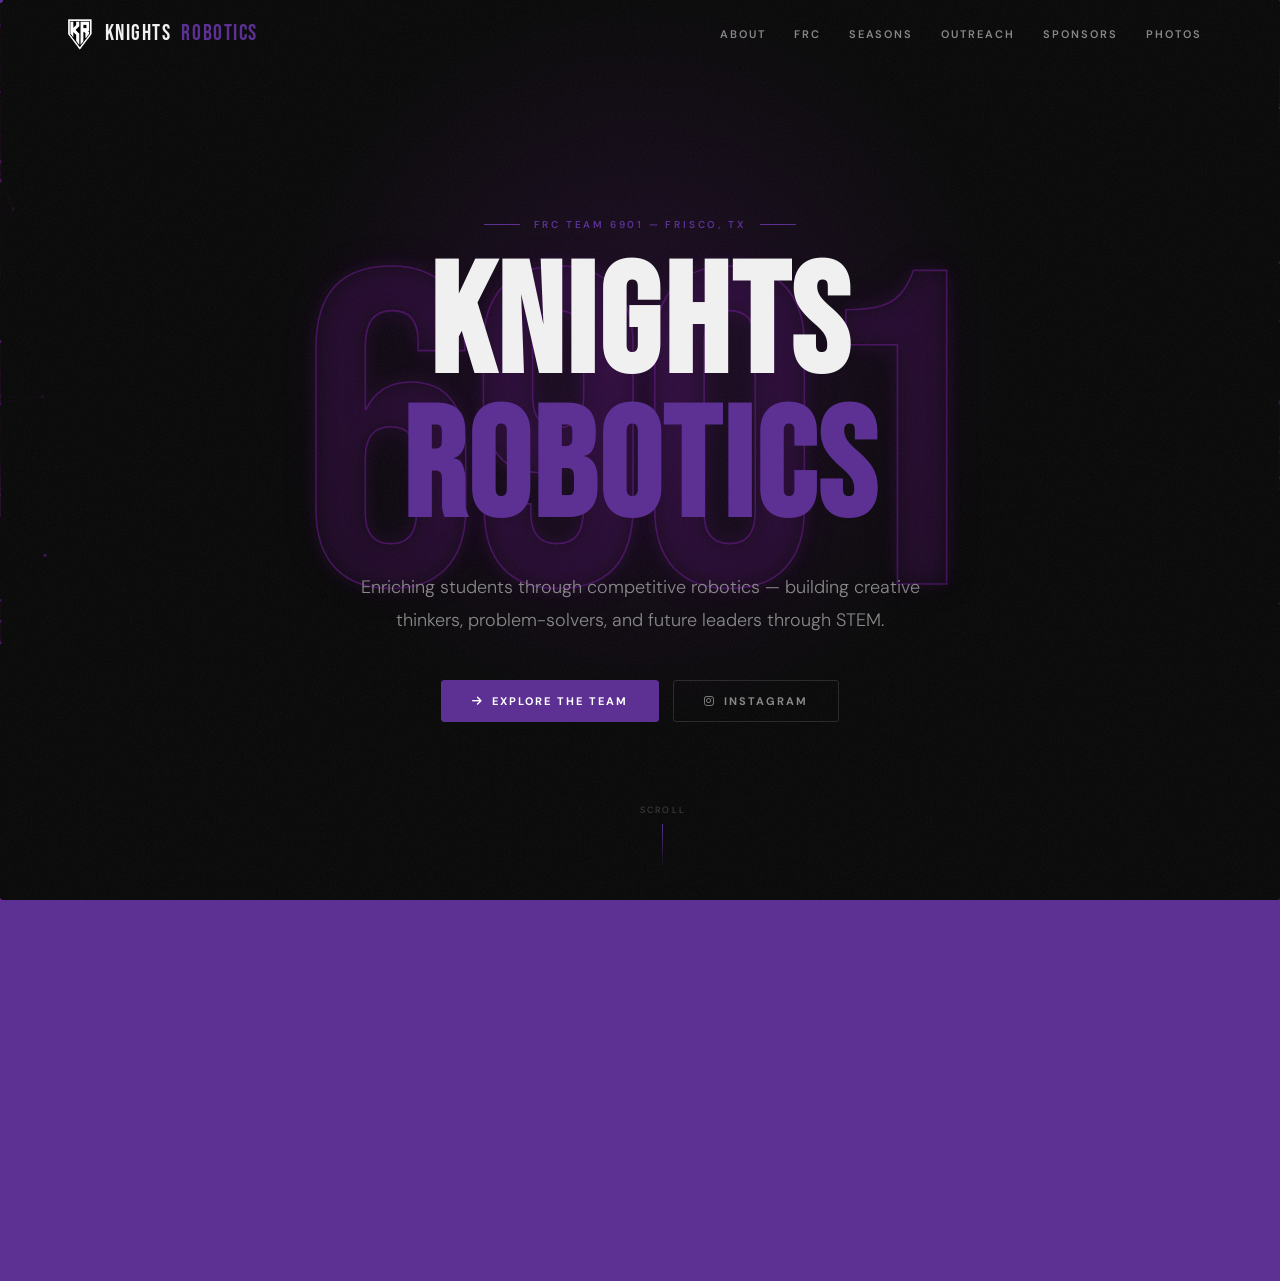
<file: index.html>
<!DOCTYPE html>
<html lang="en">
<head>
  <meta name="viewport" content="width=device-width, initial-scale=1.0">
  <meta charset="UTF-8">
  <title>FRC 6901 — Knights Robotics</title>
  <meta name="description" content="Team 6901 strives to enrich students and nurture their creative thinking, problem-solving, and leadership skills while allowing for a STEM-based competitive robotics opportunity.">
  <meta name="keywords" content="FRC, 6901 Knights, Robots, Robotics, STEM">
  <link rel="icon" type="image/png" sizes="32x32" href="images/favicon-32x32.png">
  <link rel="apple-touch-icon" href="images/apple-touch-icon.png">
  <link rel="stylesheet" href="css/main.css">
  <link rel="stylesheet" href="css/index.css">
  <link rel="stylesheet" href="https://cdnjs.cloudflare.com/ajax/libs/font-awesome/6.4.0/css/all.min.css">
</head>
<body>

  <!-- HEADER -->
  <header class="site-header" id="hdr">
    <a href="index.html" class="header-logo">
      <img src="images/Robotics Logo.png" alt="Knights Robotics Logo">
      Knights <span>Robotics</span>
    </a>
    <nav class="header-nav">
      <a href="6901.html#about">About</a>
      <a href="6901.html#frc">FRC</a>
      <a href="6901.html#seasons">Seasons</a>
      <a href="6901.html#outreach">Outreach</a>
      <a href="6901.html#sponsors">Sponsors</a>
      <a href="pictures.html">Photos</a>
    </nav>
    <button class="hamburger" id="hamburger" aria-label="Menu">
      <span></span><span></span><span></span>
    </button>
  </header>

  <!-- MOBILE MENU -->
  <nav class="mobile-menu" id="mobile-menu">
    <a href="6901.html#about">About</a>
    <a href="6901.html#frc">FRC</a>
    <a href="6901.html#seasons">Seasons</a>
    <a href="6901.html#outreach">Outreach</a>
    <a href="6901.html#sponsors">Sponsors</a>
    <a href="pictures.html">Photos</a>
  </nav>

  <!-- HERO -->
  <section class="hero">
    <div class="hero-noise"></div>
    <div class="hero-glow"></div>
    <canvas id="hero-canvas"></canvas>
    <div class="hero-number" aria-hidden="true">6901</div>

    <div class="hero-inner">
      <div class="hero-eyebrow">FRC Team 6901 &mdash; Frisco, TX</div>
      <h1 class="hero-title">Knights<br><em>Robotics</em></h1>
      <p class="hero-sub">
        Enriching students through competitive robotics — building creative thinkers,
        problem-solvers, and future leaders through STEM.
      </p>
      <div class="hero-cta">
        <a href="6901.html" class="btn btn-primary">
          <i class="fa-solid fa-arrow-right"></i> Explore the Team
        </a>
        <a href="https://www.instagram.com/frc6901/" target="_blank" rel="noopener" class="btn btn-ghost">
          <i class="fab fa-instagram"></i> Instagram
        </a>
      </div>
    </div>

    <div class="scroll-hint" aria-hidden="true">
      Scroll
      <div class="scroll-hint-line"></div>
    </div>
  </section>

  <!-- STATS BAR -->
  <div class="stats-bar">
    <div class="stat reveal">
      <div class="stat-number">69<span class="accent">01</span></div>
      <div class="stat-label">Team Number</div>
    </div>
    <div class="stat reveal delay-1">
      <div class="stat-number"><span class="accent">FRC</span></div>
      <div class="stat-label">FIRST Robotics Competition</div>
    </div>
    <div class="stat reveal delay-2">
      <div class="stat-number">20<span class="accent">18</span></div>
      <div class="stat-label">Founded</div>
    </div>
    <div class="stat reveal delay-3">
      <div class="stat-number" style="font-size:26px; padding-top:7px;">Frisco<span class="accent">, TX</span></div>
      <div class="stat-label">Location</div>
    </div>
  </div>

  <!-- FOOTER -->
  <footer class="site-footer">
    <div class="footer-brand">Knights <span>Robotics</span> &middot; FRC 6901</div>
    <nav class="footer-nav">
      <a href="6901.html">Team Info</a>
      <a href="pictures.html">Photos</a>
      <a href="6901.html#sponsors">Sponsors</a>
      <a href="6901.html#packages">Partner With Us</a>
      <a href="6901.html#contact">Contact Us</a>
    </nav>
    <div class="footer-social">
      <a href="https://www.instagram.com/frc6901/" target="_blank" rel="noopener" aria-label="Instagram">
        <i class="fab fa-instagram"></i>
      </a>
    </div>
    <div class="footer-copy">
      &copy; Knights Robotics FRC 6901 &mdash; Frisco, TX
    </div>
  </footer>

  <script src="js/main.js"></script>
  <script src="js/index.js"></script>
</body>
</html>
</file>
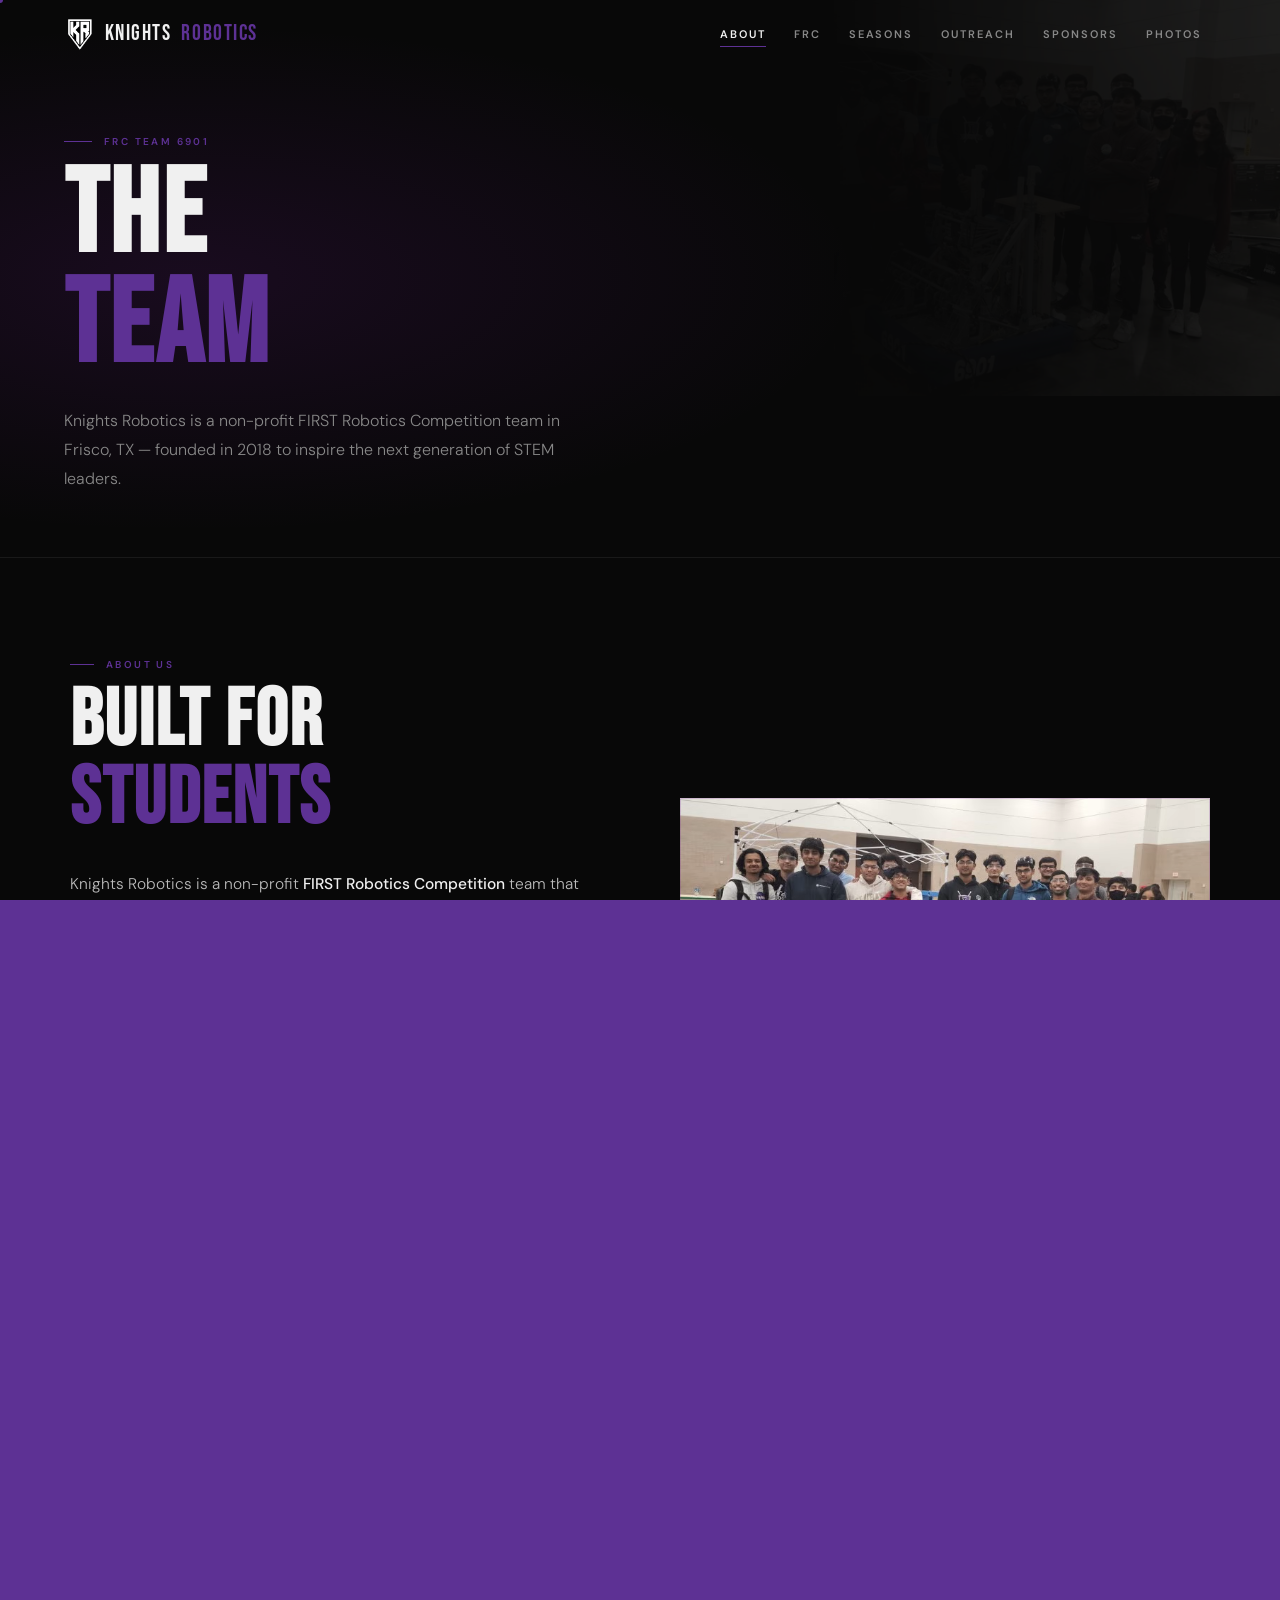
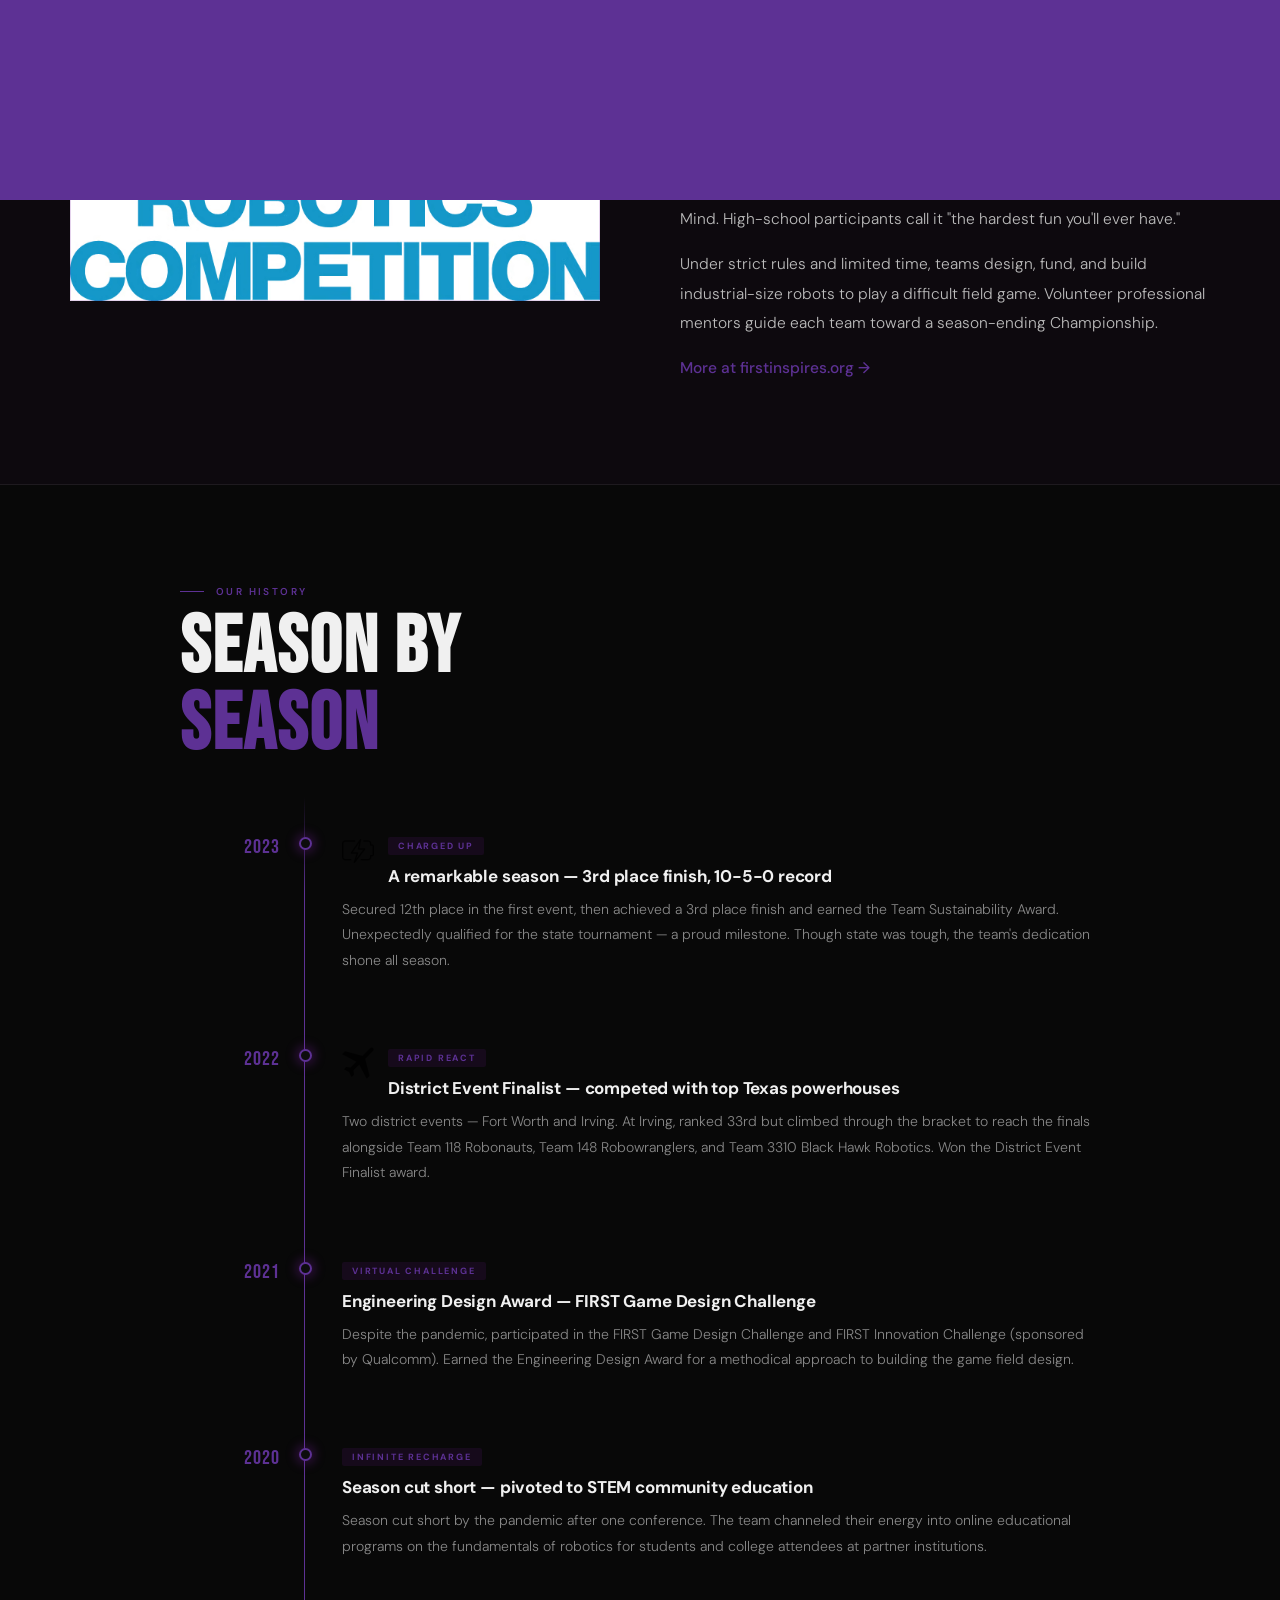
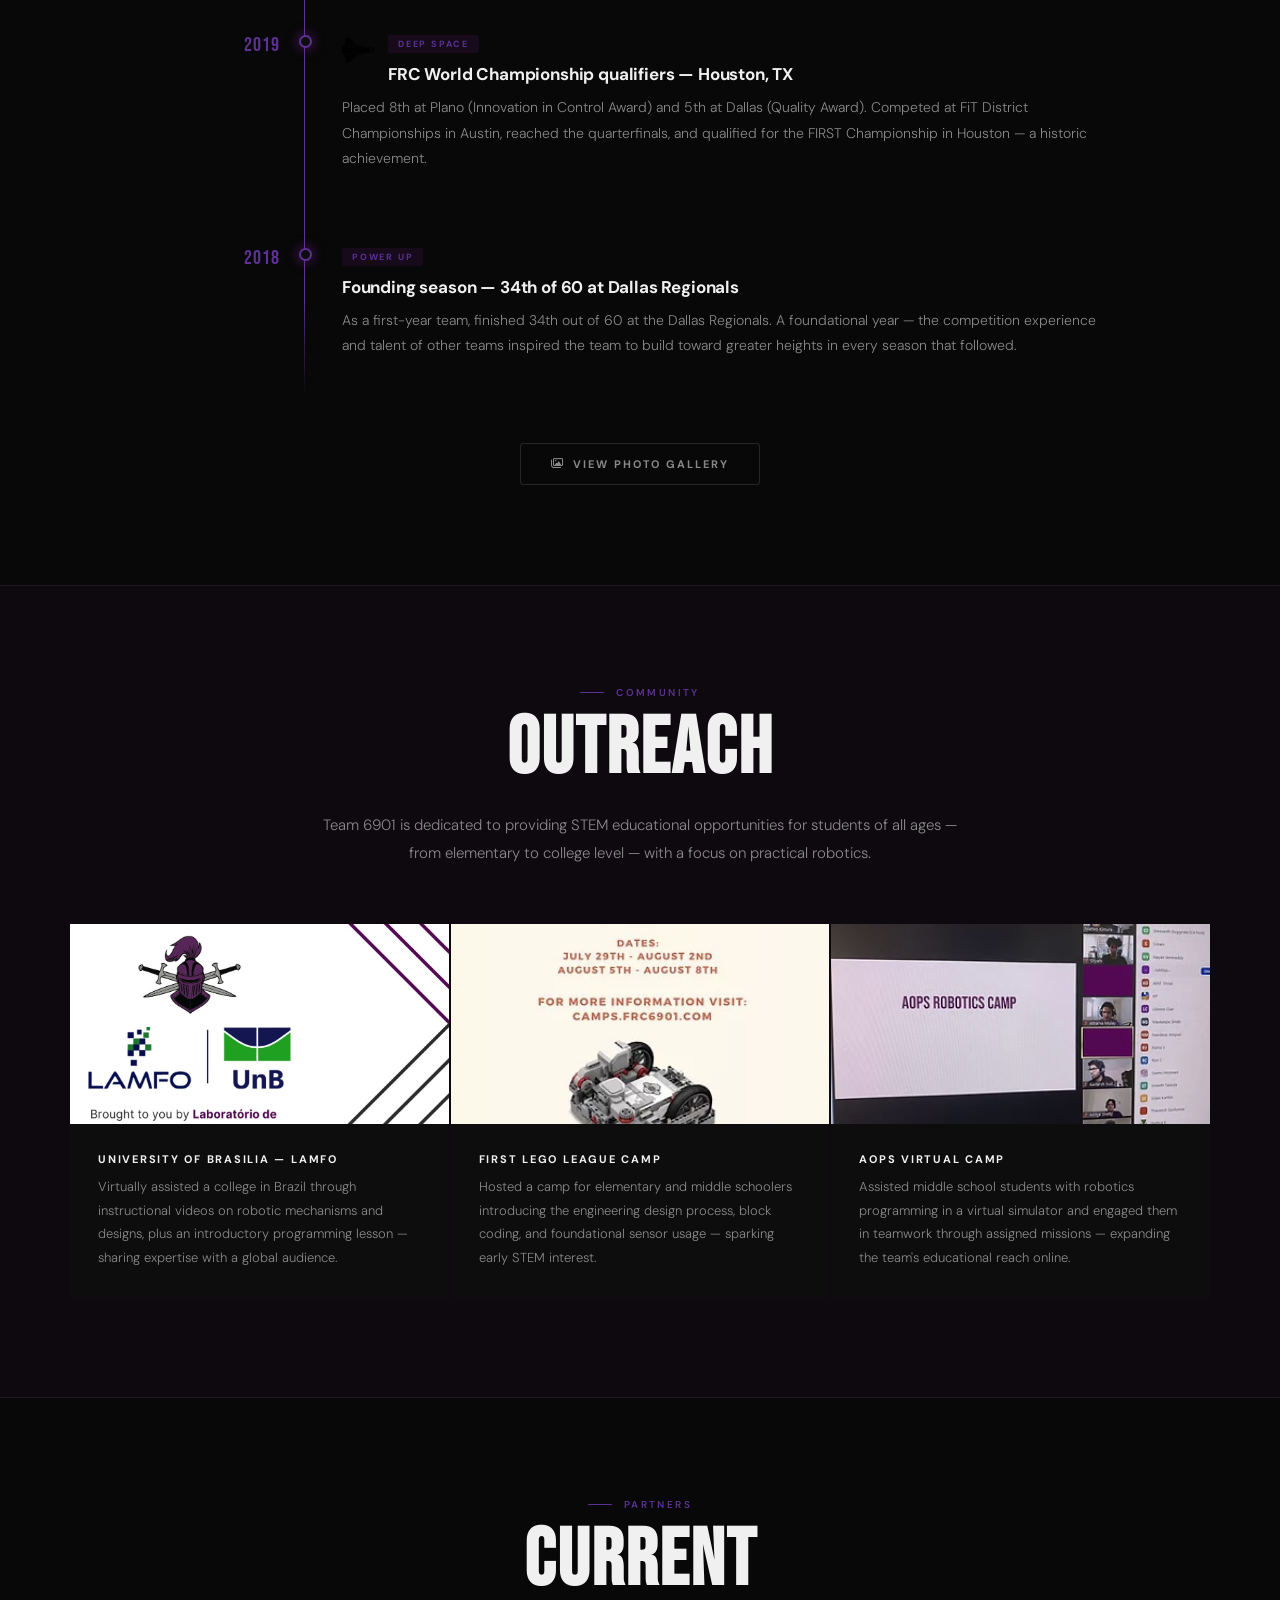
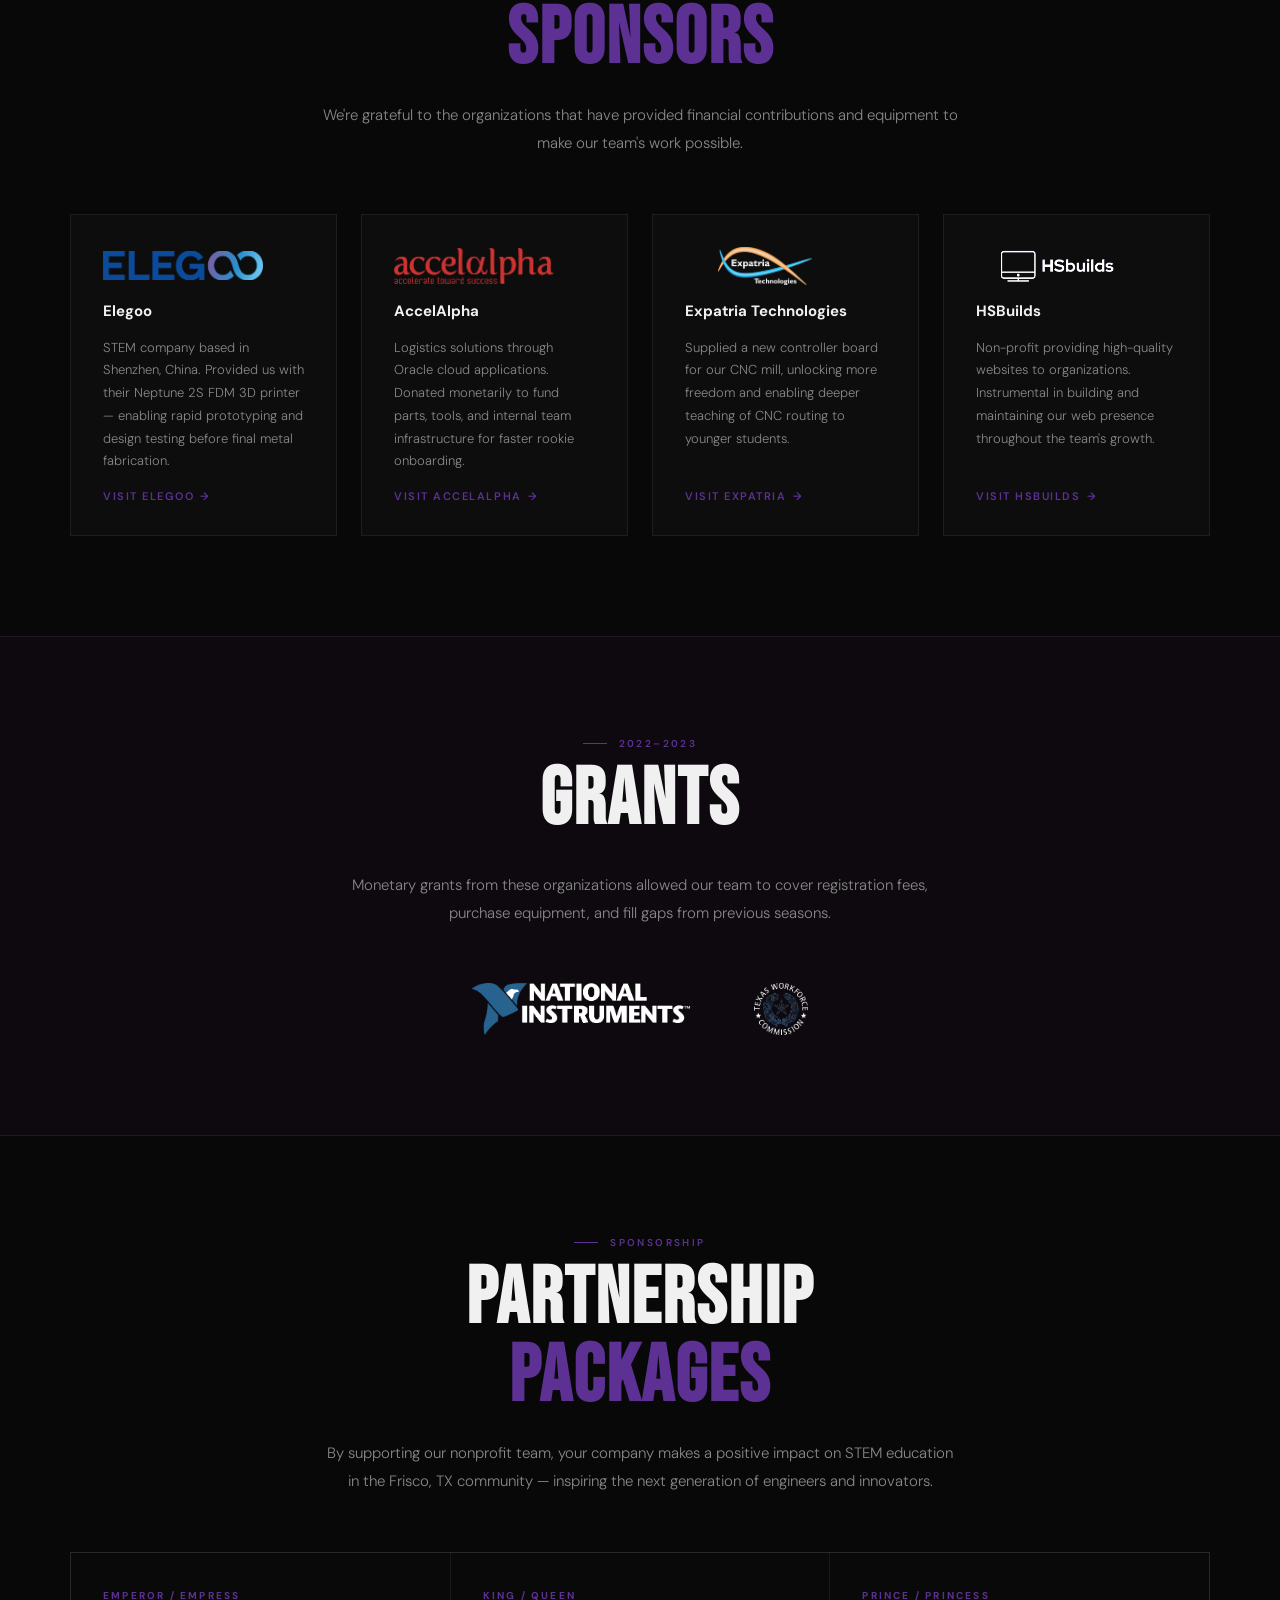
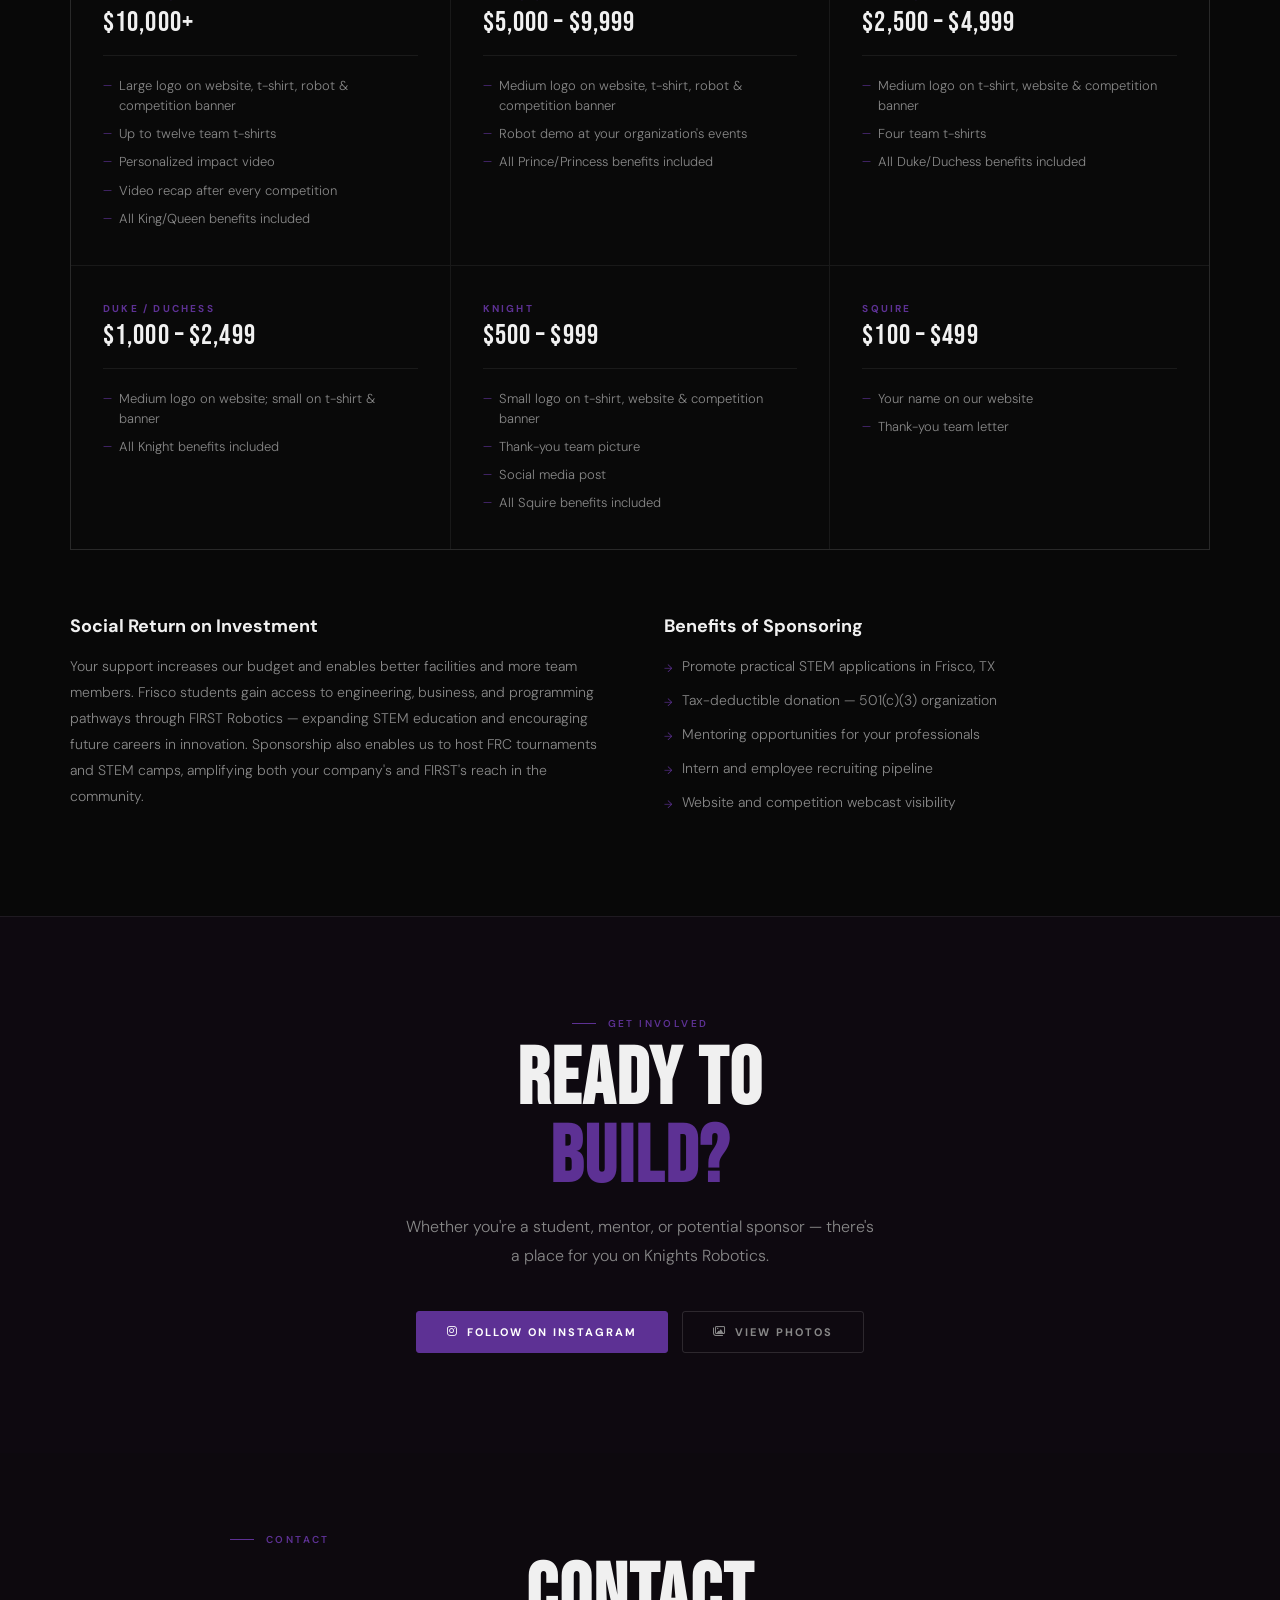
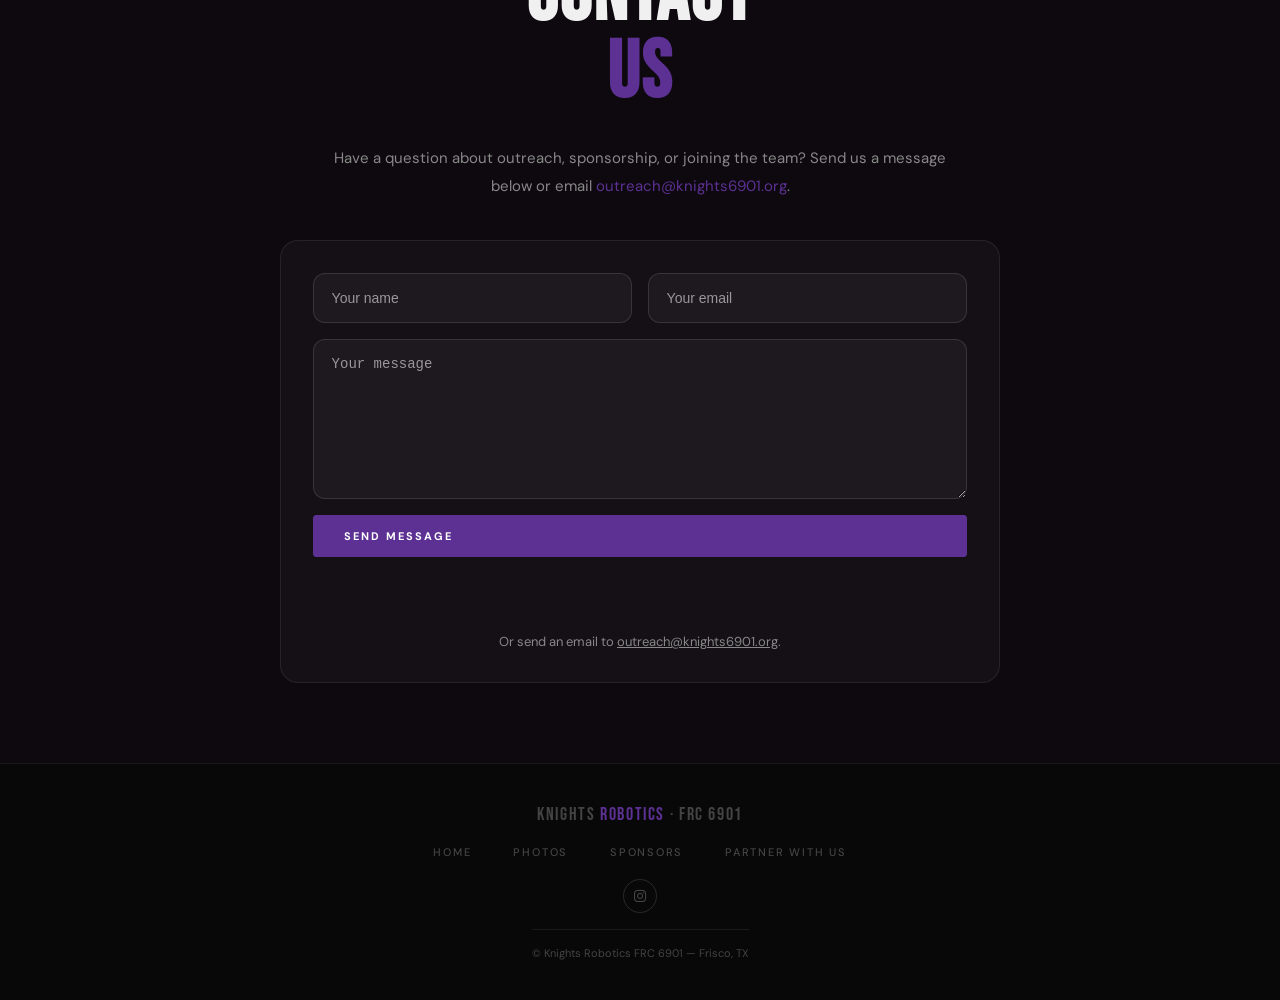
<file: 6901.html>
<!DOCTYPE html>
<html lang="en">
<head>
  <meta name="viewport" content="width=device-width, initial-scale=1.0">
  <meta charset="UTF-8">
  <title>Team Info — FRC 6901 Knights Robotics</title>
  <meta name="description" content="Learn about FRC 6901 Knights Robotics — our history, seasons, outreach, and sponsorship opportunities.">
  <meta name="keywords" content="FRC, 6901 Knights, Robots, Robotics, STEM, Frisco TX">
  <link rel="icon" type="image/png" sizes="32x32" href="images/favicon-32x32.png">
  <link rel="apple-touch-icon" href="images/apple-touch-icon.png">
  <link rel="stylesheet" href="css/main.css">
  <link rel="stylesheet" href="css/team.css">
  <link rel="stylesheet" href="https://cdnjs.cloudflare.com/ajax/libs/font-awesome/6.4.0/css/all.min.css">
</head>
<body>

  <!-- HEADER -->
  <header class="site-header" id="hdr">
    <a href="index.html" class="header-logo">
      <img src="images/Robotics Logo.png" alt="Knights Robotics Logo">
      Knights <span>Robotics</span>
    </a>
    <nav class="header-nav">
      <a href="#about">About</a>
      <a href="#frc">FRC</a>
      <a href="#seasons">Seasons</a>
      <a href="#outreach">Outreach</a>
      <a href="#sponsors">Sponsors</a>
      <a href="pictures.html">Photos</a>
    </nav>
    <button class="hamburger" id="hamburger" aria-label="Menu">
      <span></span><span></span><span></span>
    </button>
  </header>

  <!-- MOBILE MENU -->
  <nav class="mobile-menu" id="mobile-menu">
    <a href="#about">About</a>
    <a href="#frc">FRC</a>
    <a href="#seasons">Seasons</a>
    <a href="#outreach">Outreach</a>
    <a href="#sponsors">Sponsors</a>
    <a href="pictures.html">Photos</a>
  </nav>

  <!-- PAGE HERO -->
  <div class="page-hero" id="home">
    <div class="page-hero-bg"></div>
    <img class="page-hero-photo" src="images/teampic.avif" alt="">
    <div class="page-hero-inner">
      <div class="page-eyebrow">FRC Team 6901</div>
      <h1 class="page-title">The<br><em>Team</em></h1>
      <p class="page-desc">Knights Robotics is a non-profit FIRST Robotics Competition team in Frisco, TX — founded in 2018 to inspire the next generation of STEM leaders.</p>
    </div>
  </div>

  <!-- ── ABOUT ── -->
  <section id="about">
    <div class="two-col">
      <div>
        <div class="section-label reveal">About Us</div>
        <h2 class="section-heading reveal delay-1">Built for<br><em>Students</em></h2>
        <p class="body-text reveal delay-2">
          Knights Robotics is a non-profit <strong>FIRST Robotics Competition</strong> team that nurtures high school talent through STEM-based learning. We encourage the practical application of STEM in our community through robotics.
          <span class="spacer"></span>
          Students develop technical skills including <strong>CAD, programming, and machining</strong>, alongside teamwork, problem-solving, and leadership through subteams and community events.
          <span class="spacer"></span>
          Founded in 2018, we have competed across Texas and qualified for the <strong>FRC World Championship</strong> during the Deep Space season.
        </p>
        <blockquote class="pull-quote reveal delay-3">
          "More than robots — we build engineers, communicators, and collaborators."
        </blockquote>
      </div>
      <div class="photo-frame reveal-right">
        <img src="images/teampic.avif" alt="Knights Robotics Team 2023">
      </div>
    </div>
  </section>

  <!-- ── ABOUT FRC ── -->
  <section id="frc" class="alt">
    <div class="two-col">
      <div class="photo-frame reveal-left">
        <img src="images/frcimage.avif" alt="FRC Competition">
      </div>
      <div>
        <div class="section-label reveal">About FRC</div>
        <h2 class="section-heading reveal delay-1">The<br><em>Competition</em></h2>
        <p class="body-text reveal delay-2" style="font-size:18px; font-weight:400; color:#bbb; font-style:italic; margin-bottom:1.5rem; line-height:1.55;">
          "The World's Leading Youth-Serving Nonprofit Advancing STEM Education"
        </p>
        <p class="body-text reveal delay-2">
          Combining the excitement of sport with the rigors of science and technology, FIRST Robotics Competition is the ultimate Sport for the Mind. High-school participants call it "the hardest fun you'll ever have."
          <span class="spacer"></span>
          Under strict rules and limited time, teams design, fund, and build industrial-size robots to play a difficult field game. Volunteer professional mentors guide each team toward a season-ending Championship.
          <span class="spacer"></span>
          <strong><a href="https://www.firstinspires.org/" target="_blank" rel="noopener">More at firstinspires.org &rarr;</a></strong>
        </p>
      </div>
    </div>
  </section>

  <!-- ── SEASONS ── -->
  <section id="seasons">
    <div class="timeline-wrap">
      <div class="section-label reveal">Our History</div>
      <h2 class="section-heading reveal delay-1">Season by<br><em>Season</em></h2>

      <div class="timeline">

        <div class="t-item">
          <div class="t-dot"></div>
          <div class="t-year">2023</div>
          <div class="t-body">
            <div class="t-season">Charged Up</div>
            <img class="t-icon" src="images/chargedup.png" alt="Charged Up icon">
            <div class="t-name">A remarkable season — 3rd place finish, 10-5-0 record</div>
            <p class="t-desc">Secured 12th place in the first event, then achieved a 3rd place finish and earned the Team Sustainability Award. Unexpectedly qualified for the state tournament — a proud milestone. Though state was tough, the team's dedication shone all season.</p>
          </div>
        </div>

        <div class="t-item">
          <div class="t-dot"></div>
          <div class="t-year">2022</div>
          <div class="t-body">
            <div class="t-season">Rapid React</div>
            <img class="t-icon" src="images/rapidicon.png" alt="Rapid React icon">
            <div class="t-name">District Event Finalist — competed with top Texas powerhouses</div>
            <p class="t-desc">Two district events — Fort Worth and Irving. At Irving, ranked 33rd but climbed through the bracket to reach the finals alongside Team 118 Robonauts, Team 148 Robowranglers, and Team 3310 Black Hawk Robotics. Won the District Event Finalist award.</p>
          </div>
        </div>

        <div class="t-item">
          <div class="t-dot"></div>
          <div class="t-year">2021</div>
          <div class="t-body">
            <div class="t-season">Virtual Challenge</div>
            <div class="t-name">Engineering Design Award — FIRST Game Design Challenge</div>
            <p class="t-desc">Despite the pandemic, participated in the FIRST Game Design Challenge and FIRST Innovation Challenge (sponsored by Qualcomm). Earned the Engineering Design Award for a methodical approach to building the game field design.</p>
          </div>
        </div>

        <div class="t-item">
          <div class="t-dot"></div>
          <div class="t-year">2020</div>
          <div class="t-body">
            <div class="t-season">Infinite Recharge</div>
            <div class="t-name">Season cut short — pivoted to STEM community education</div>
            <p class="t-desc">Season cut short by the pandemic after one conference. The team channeled their energy into online educational programs on the fundamentals of robotics for students and college attendees at partner institutions.</p>
          </div>
        </div>

        <div class="t-item">
          <div class="t-dot"></div>
          <div class="t-year">2019</div>
          <div class="t-body">
            <div class="t-season">Deep Space</div>
            <img class="t-icon" src="images/deepspaceicon.png" alt="Deep Space icon">
            <div class="t-name">FRC World Championship qualifiers — Houston, TX</div>
            <p class="t-desc">Placed 8th at Plano (Innovation in Control Award) and 5th at Dallas (Quality Award). Competed at FiT District Championships in Austin, reached the quarterfinals, and qualified for the FIRST Championship in Houston — a historic achievement.</p>
          </div>
        </div>

        <div class="t-item">
          <div class="t-dot"></div>
          <div class="t-year">2018</div>
          <div class="t-body">
            <div class="t-season">Power Up</div>
            <div class="t-name">Founding season — 34th of 60 at Dallas Regionals</div>
            <p class="t-desc">As a first-year team, finished 34th out of 60 at the Dallas Regionals. A foundational year — the competition experience and talent of other teams inspired the team to build toward greater heights in every season that followed.</p>
          </div>
        </div>

      </div>

      <div style="text-align:center; margin-top:3rem;" class="reveal">
        <a href="pictures.html" class="btn btn-ghost">
          <i class="fa-regular fa-images"></i> View Photo Gallery
        </a>
      </div>
    </div>
  </section>

  <!-- ── OUTREACH ── -->
  <section id="outreach" class="alt">
    <div class="section-label reveal" style="justify-content:center;">Community</div>
    <h2 class="section-heading reveal delay-1" style="text-align:center; max-width:600px; margin:0 auto 1.5rem;">Outreach</h2>
    <p class="outreach-intro reveal delay-2">
      Team 6901 is dedicated to providing STEM educational opportunities for students of all ages — from elementary to college level — with a focus on practical robotics.
    </p>
    <div class="outreach-grid">
      <div class="o-card reveal">
        <div class="o-card-bar"></div>
        <div style="overflow:hidden;">
          <img class="o-card-img" src="images/LAMFO AND UNIVERSITY OF BRASILLA'S SEMANA.avif" alt="University of Brasilia Collaboration">
        </div>
        <div class="o-card-body">
          <div class="o-card-title">University of Brasilia — LAMFO</div>
          <p class="o-card-desc">Virtually assisted a college in Brazil through instructional videos on robotic mechanisms and designs, plus an introductory programming lesson — sharing expertise with a global audience.</p>
        </div>
      </div>
      <div class="o-card reveal delay-1">
        <div class="o-card-bar"></div>
        <div style="overflow:hidden;">
          <img class="o-card-img" src="images/FIRST LEGO LEAGUE CAMP.webp" alt="FIRST LEGO League Camp">
        </div>
        <div class="o-card-body">
          <div class="o-card-title">FIRST Lego League Camp</div>
          <p class="o-card-desc">Hosted a camp for elementary and middle schoolers introducing the engineering design process, block coding, and foundational sensor usage — sparking early STEM interest.</p>
        </div>
      </div>
      <div class="o-card reveal delay-2">
        <div class="o-card-bar"></div>
        <div style="overflow:hidden;">
          <img class="o-card-img" src="images/AOPS VIRTUAL CAMP.avif" alt="AOPS Virtual Camp">
        </div>
        <div class="o-card-body">
          <div class="o-card-title">AOPS Virtual Camp</div>
          <p class="o-card-desc">Assisted middle school students with robotics programming in a virtual simulator and engaged them in teamwork through assigned missions — expanding the team's educational reach online.</p>
        </div>
      </div>
    </div>
  </section>

  <!-- ── CURRENT SPONSORS ── -->
  <section id="sponsors">
    <div class="section-label reveal" style="justify-content:center;">Partners</div>
    <h2 class="section-heading reveal delay-1" style="text-align:center; max-width:600px; margin:0 auto 1.5rem;">Current<br><em>Sponsors</em></h2>
    <p class="section-intro reveal delay-2" style="text-align:center;">
      We're grateful to the organizations that have provided financial contributions and equipment to make our team's work possible.
    </p>
    <div class="sponsors-grid">
      <div class="sp-card reveal">
        <img src="images/elegoo.png" alt="Elegoo">
        <div class="sp-card-name">Elegoo</div>
        <p class="sp-card-desc">STEM company based in Shenzhen, China. Provided us with their Neptune 2S FDM 3D printer — enabling rapid prototyping and design testing before final metal fabrication.</p>
        <a href="https://www.elegoo.com" target="_blank" rel="noopener" class="sp-card-link">Visit Elegoo</a>
      </div>
      <div class="sp-card reveal delay-1">
        <img src="images/accelalpha.png" alt="AccelAlpha">
        <div class="sp-card-name">AccelAlpha</div>
        <p class="sp-card-desc">Logistics solutions through Oracle cloud applications. Donated monetarily to fund parts, tools, and internal team infrastructure for faster rookie onboarding.</p>
        <a href="https://www.accelalpha.com" target="_blank" rel="noopener" class="sp-card-link">Visit AccelAlpha</a>
      </div>
      <div class="sp-card reveal delay-2">
        <img src="images/expatriatech.png" alt="Expatria Technologies">
        <div class="sp-card-name">Expatria Technologies</div>
        <p class="sp-card-desc">Supplied a new controller board for our CNC mill, unlocking more freedom and enabling deeper teaching of CNC routing to younger students.</p>
        <a href="https://www.expatria.ca" target="_blank" rel="noopener" class="sp-card-link">Visit Expatria</a>
      </div>
      <div class="sp-card reveal delay-3">
        <img src="images/hsbulds.png" alt="HSBuilds">
        <div class="sp-card-name">HSBuilds</div>
        <p class="sp-card-desc">Non-profit providing high-quality websites to organizations. Instrumental in building and maintaining our web presence throughout the team's growth.</p>
        <a href="https://hsbuilds.org" target="_blank" rel="noopener" class="sp-card-link">Visit HSBuilds</a>
      </div>
    </div>
  </section>

  <!-- ── GRANTS ── -->
  <section id="grants" class="alt" style="text-align:center;">
    <div class="section-label reveal" style="justify-content:center;">2022–2023</div>
    <h2 class="section-heading reveal delay-1">Grants</h2>
    <p class="section-intro reveal delay-2" style="text-align:center;">
      Monetary grants from these organizations allowed our team to cover registration fees, purchase equipment, and fill gaps from previous seasons.
    </p>
    <div class="grants-logos reveal delay-3">
      <img src="images/ni.png" alt="National Instruments">
      <img src="images/twc.png" alt="TWC Tech">
    </div>
  </section>

  <!-- ── SPONSORSHIP PACKAGES ── -->
  <section id="packages">
    <div class="section-label reveal" style="justify-content:center;">Sponsorship</div>
    <h2 class="section-heading reveal delay-1" style="text-align:center; max-width:700px; margin:0 auto 1.5rem;">Partnership<br><em>Packages</em></h2>
    <p class="section-intro reveal delay-2" style="text-align:center; margin-bottom:3.5rem;">
      By supporting our nonprofit team, your company makes a positive impact on STEM education in the Frisco, TX community — inspiring the next generation of engineers and innovators.
    </p>

    <div class="pkg-grid">
      <div class="pkg reveal">
        <div class="pkg-highlight"></div>
        <div class="pkg-tier">Emperor / Empress</div>
        <div class="pkg-amount">$10,000+</div>
        <ul class="pkg-list">
          <li>Large logo on website, t-shirt, robot &amp; competition banner</li>
          <li>Up to twelve team t-shirts</li>
          <li>Personalized impact video</li>
          <li>Video recap after every competition</li>
          <li>All King/Queen benefits included</li>
        </ul>
      </div>
      <div class="pkg reveal delay-1">
        <div class="pkg-highlight"></div>
        <div class="pkg-tier">King / Queen</div>
        <div class="pkg-amount">$5,000 – $9,999</div>
        <ul class="pkg-list">
          <li>Medium logo on website, t-shirt, robot &amp; competition banner</li>
          <li>Robot demo at your organization's events</li>
          <li>All Prince/Princess benefits included</li>
        </ul>
      </div>
      <div class="pkg reveal delay-2">
        <div class="pkg-highlight"></div>
        <div class="pkg-tier">Prince / Princess</div>
        <div class="pkg-amount">$2,500 – $4,999</div>
        <ul class="pkg-list">
          <li>Medium logo on t-shirt, website &amp; competition banner</li>
          <li>Four team t-shirts</li>
          <li>All Duke/Duchess benefits included</li>
        </ul>
      </div>
      <div class="pkg reveal">
        <div class="pkg-highlight"></div>
        <div class="pkg-tier">Duke / Duchess</div>
        <div class="pkg-amount">$1,000 – $2,499</div>
        <ul class="pkg-list">
          <li>Medium logo on website; small on t-shirt &amp; banner</li>
          <li>All Knight benefits included</li>
        </ul>
      </div>
      <div class="pkg reveal delay-1">
        <div class="pkg-highlight"></div>
        <div class="pkg-tier">Knight</div>
        <div class="pkg-amount">$500 – $999</div>
        <ul class="pkg-list">
          <li>Small logo on t-shirt, website &amp; competition banner</li>
          <li>Thank-you team picture</li>
          <li>Social media post</li>
          <li>All Squire benefits included</li>
        </ul>
      </div>
      <div class="pkg reveal delay-2">
        <div class="pkg-highlight"></div>
        <div class="pkg-tier">Squire</div>
        <div class="pkg-amount">$100 – $499</div>
        <ul class="pkg-list">
          <li>Your name on our website</li>
          <li>Thank-you team letter</li>
        </ul>
      </div>
    </div>

    <div class="roi-grid reveal">
      <div class="roi-block">
        <h3>Social Return on Investment</h3>
        <p>Your support increases our budget and enables better facilities and more team members. Frisco students gain access to engineering, business, and programming pathways through FIRST Robotics — expanding STEM education and encouraging future careers in innovation. Sponsorship also enables us to host FRC tournaments and STEM camps, amplifying both your company's and FIRST's reach in the community.</p>
      </div>
      <div class="roi-block">
        <h3>Benefits of Sponsoring</h3>
        <ul>
          <li>Promote practical STEM applications in Frisco, TX</li>
          <li>Tax-deductible donation — 501(c)(3) organization</li>
          <li>Mentoring opportunities for your professionals</li>
          <li>Intern and employee recruiting pipeline</li>
          <li>Website and competition webcast visibility</li>
        </ul>
      </div>
    </div>
  </section>

  <!-- ── CTA ── -->
  <section class="cta-section" id="join">
    <div class="section-label reveal" style="justify-content:center;">Get Involved</div>
    <h2 class="section-heading reveal delay-1">Ready to<br><em>Build?</em></h2>
    <p class="cta-sub reveal delay-2">Whether you're a student, mentor, or potential sponsor — there's a place for you on Knights Robotics.</p>
    <div class="cta-row reveal delay-3">
      <a href="https://www.instagram.com/frc6901/" target="_blank" rel="noopener" class="btn btn-primary">
        <i class="fab fa-instagram"></i> Follow on Instagram
      </a>
      <a href="pictures.html" class="btn btn-ghost">
        <i class="fa-regular fa-images"></i> View Photos
      </a>
    </div>
  </section>

  <!-- ── CONTACT ── -->
  <section class="contact-panel reveal" id="contact">
    <div class="contact-panel-inner">
      <div class="section-label">Contact</div>
      <h2 class="section-heading">Contact<br><em>Us</em></h2>
      <p class="contact-copy">Have a question about outreach, sponsorship, or joining the team? Send us a message below or email <a href="mailto:outreach@knights6901.org">outreach@knights6901.org</a>.</p>
      <form class="contact-form" id="contact-form">
        <div class="contact-row">
          <input type="text" name="name" placeholder="Your name">
          <input type="email" name="email" placeholder="Your email">
        </div>
        <textarea name="message" rows="5" placeholder="Your message"></textarea>
        <button type="submit" class="btn btn-primary">Send Message</button>
        <p class="contact-status" id="contact-status" aria-live="polite"></p>
        <p class="contact-note">Or send an email to <a href="mailto:outreach@knights6901.org">outreach@knights6901.org</a>.</p>
      </form>
    </div>
  </section>

  <!-- FOOTER -->
  <footer class="site-footer">
    <div class="footer-brand">Knights <span>Robotics</span> &middot; FRC 6901</div>
    <nav class="footer-nav">
      <a href="index.html">Home</a>
      <a href="pictures.html">Photos</a>
      <a href="#sponsors">Sponsors</a>
      <a href="#packages">Partner With Us</a>
    </nav>
    <div class="footer-social">
      <a href="https://www.instagram.com/frc6901/" target="_blank" rel="noopener" aria-label="Instagram">
        <i class="fab fa-instagram"></i>
      </a>
    </div>
    <div class="footer-copy">
      &copy; Knights Robotics FRC 6901 &mdash; Frisco, TX
    </div>
  </footer>

  <script src="js/main.js"></script>
  <script src="js/team.js"></script>
</body>
</html>
</file>
<file: css/main.css>
/* =============================================
   KNIGHTS ROBOTICS 6901 — MAIN STYLESHEET
   ============================================= */

@import url('https://fonts.googleapis.com/css2?family=Bebas+Neue&family=DM+Sans:ital,wght@0,300;0,400;0,500;0,700;1,400&display=swap');

/* ── VARIABLES ─────────────────────────────── */
:root {
  --black:        #080808;
  --black-2:      #0d0d0d;
  --black-3:      #111111;
  --purple:       #5d3194;
  --purple-mid:   #5d3194;
  --purple-light: #5d3194;
  --purple-pale:  rgba(123,31,162,0.12);
  --purple-glow:  rgba(123,31,162,0.35);
  --white:        #f0f0f0;
  --gray-hi:      #cccccc;
  --gray:         #888888;
  --gray-lo:      #444444;
  --border:       rgba(255,255,255,0.07);
  --border-hi:    rgba(255,255,255,0.13);
  --font-display: 'Bebas Neue', sans-serif;
  --font-body:    'DM Sans', sans-serif;
  --ease-out:     cubic-bezier(0.22, 1, 0.36, 1);
  --ease-spring:  cubic-bezier(0.34, 1.56, 0.64, 1);
}

/* ── RESET ─────────────────────────────────── */
*, *::before, *::after { margin: 0; padding: 0; box-sizing: border-box; }
html { scroll-behavior: smooth; font-size: 16px; }
body {
  background: var(--black);
  color: var(--white);
  font-family: var(--font-body);
  overflow-x: hidden;
  -webkit-font-smoothing: antialiased;
}
img { display: block; max-width: 100%; border-style: none; }
a { color: inherit; }
ul { list-style: none; }
button { font-family: var(--font-body); cursor: pointer; }

/* ── SCROLLBAR ─────────────────────────────── */
::-webkit-scrollbar { width: 4px; }
::-webkit-scrollbar-track { background: var(--black); }
::-webkit-scrollbar-thumb { background: var(--purple); border-radius: 4px; }

/* ── CURSOR ────────────────────────────────── */
.cursor-dot {
  width: 6px; height: 6px;
  background: var(--purple-light);
  border-radius: 50%;
  position: fixed; top: 0; left: 0;
  pointer-events: none;
  z-index: 10000;
  transform: translate(-50%, -50%);
  transition: transform 0.08s, width 0.2s, height 0.2s, background 0.2s;
}
.cursor-ring {
  width: 32px; height: 32px;
  border: 1px solid rgba(171,71,188,0.5);
  border-radius: 50%;
  position: fixed; top: 0; left: 0;
  pointer-events: none;
  z-index: 9999;
  transform: translate(-50%, -50%);
  transition: transform 0.18s var(--ease-out), width 0.3s, height 0.3s, border-color 0.2s;
}
body.cursor-hover .cursor-ring {
  width: 52px; height: 52px;
  border-color: var(--purple-light);
}
body.cursor-hover .cursor-dot {
  width: 4px; height: 4px;
  background: var(--white);
}

/* ── HEADER ────────────────────────────────── */
.site-header {
  position: fixed; top: 0; left: 0; width: 100%;
  z-index: 900;
  padding: 0 64px;
  height: 68px;
  display: flex; align-items: center; justify-content: space-between;
  transition: background 0.5s, border-color 0.5s, backdrop-filter 0.5s;
  border-bottom: 1px solid transparent;
}
.site-header.scrolled {
  background: rgba(8,8,8,0.93);
  backdrop-filter: blur(18px);
  -webkit-backdrop-filter: blur(18px);
  border-bottom-color: var(--border);
}
.header-logo {
  font-family: var(--font-display);
  font-size: 22px;
  letter-spacing: 0.07em;
  text-decoration: none;
  color: var(--white);
  display: flex; align-items: center; gap: 10px;
}
.header-logo span { color: var(--purple-light); }
.header-logo img { height: 34px; width: auto; filter: brightness(1.1); }
.header-nav { display: flex; gap: 0; }
.header-nav a {
  font-size: 11px; font-weight: 600;
  letter-spacing: 0.18em; text-transform: uppercase;
  text-decoration: none; color: var(--gray);
  padding: 8px 14px;
  position: relative;
  transition: color 0.25s;
}
.header-nav a::after {
  content: '';
  position: absolute; bottom: 2px; left: 14px; right: 14px; height: 1px;
  background: var(--purple-light);
  transform: scaleX(0);
  transform-origin: left;
  transition: transform 0.3s var(--ease-out);
}
.header-nav a:hover { color: var(--white); }
.header-nav a:hover::after,
.header-nav a.active::after { transform: scaleX(1); }
.header-nav a.active { color: var(--white); }
.hamburger {
  display: none; flex-direction: column; gap: 5px;
  background: none; border: none; padding: 6px;
}
.hamburger span {
  display: block; width: 24px; height: 1.5px;
  background: var(--white);
  transition: transform 0.35s var(--ease-out), opacity 0.25s, background 0.2s;
}
.hamburger.open span:nth-child(1) { transform: translateY(6.5px) rotate(45deg); }
.hamburger.open span:nth-child(2) { opacity: 0; }
.hamburger.open span:nth-child(3) { transform: translateY(-6.5px) rotate(-45deg); }

/* ── MOBILE MENU ───────────────────────────── */
.mobile-menu {
  position: fixed; inset: 0;
  background: rgba(6,6,6,0.98);
  z-index: 899;
  display: flex; flex-direction: column;
  align-items: center; justify-content: center; gap: 0;
  pointer-events: none;
  opacity: 0;
  transform: translateY(-12px);
  transition: opacity 0.4s var(--ease-out), transform 0.4s var(--ease-out);
}
.mobile-menu.open {
  pointer-events: all;
  opacity: 1;
  transform: none;
}
.mobile-menu a {
  font-family: var(--font-display);
  font-size: clamp(38px, 10vw, 60px);
  letter-spacing: 0.08em;
  color: var(--gray-lo);
  text-decoration: none;
  padding: 10px 0;
  transition: color 0.2s, transform 0.2s;
  transform: translateY(0);
}
.mobile-menu a:hover { color: var(--white); transform: translateX(8px); }

/* ── PAGE TRANSITIONS ──────────────────────── */
.page-transition {
  position: fixed; inset: 0; z-index: 9998;
  background: var(--purple);
  transform: translateY(100%);
  pointer-events: none;
}
.page-transition.entering { animation: transIn 0.55s var(--ease-out) forwards; }
.page-transition.leaving  { animation: transOut 0.45s var(--ease-out) forwards; }
@keyframes transIn  { from { transform: translateY(100%); } to { transform: translateY(0%); } }
@keyframes transOut { from { transform: translateY(0%);   } to { transform: translateY(-100%); } }

/* ── SHARED SECTION ────────────────────────── */
.section-label {
  font-size: 10px; font-weight: 600;
  letter-spacing: 0.24em; text-transform: uppercase;
  color: var(--purple-light);
  margin-bottom: 12px;
  display: flex; align-items: center; gap: 12px;
}
.section-label::before {
  content: '';
  width: 24px; height: 1px;
  background: var(--purple-light);
  flex-shrink: 0;
}
.section-heading {
  font-family: var(--font-display);
  font-size: clamp(44px, 6.5vw, 80px);
  letter-spacing: 0.025em;
  line-height: 0.97;
  color: var(--white);
  margin-bottom: 2rem;
}
.section-heading em { font-style: normal; color: var(--purple-light); }

/* ── SHARED BUTTON ─────────────────────────── */
.btn {
  display: inline-flex; align-items: center; gap: 8px;
  padding: 13px 30px;
  font-size: 11px; font-weight: 700;
  letter-spacing: 0.18em; text-transform: uppercase;
  text-decoration: none;
  border-radius: 3px;
  transition: background 0.3s, color 0.3s, border-color 0.3s, transform 0.25s var(--ease-spring), box-shadow 0.3s;
  position: relative; overflow: hidden;
}
.btn::before {
  content: '';
  position: absolute; inset: 0;
  background: rgba(255,255,255,0.06);
  transform: translateX(-105%);
  transition: transform 0.4s var(--ease-out);
  skewX(-10deg);
}
.btn:hover::before { transform: translateX(105%); }
.btn-primary {
  background: var(--purple);
  color: #fff;
  border: 1px solid var(--purple);
}
.btn-primary:hover {
  background: var(--purple-light);
  border-color: var(--purple-light);
  transform: translateY(-2px);
  box-shadow: 0 8px 24px rgba(123,31,162,0.35);
}
.btn-ghost {
  background: transparent;
  color: var(--gray);
  border: 1px solid var(--border-hi);
}
.btn-ghost:hover {
  border-color: rgba(255,255,255,0.35);
  color: var(--white);
  transform: translateY(-2px);
}

/* ── SCROLL REVEAL ─────────────────────────── */
.reveal {
  opacity: 0;
  transform: translateY(36px);
  transition: opacity 0.7s var(--ease-out), transform 0.7s var(--ease-out);
}
.reveal.visible { opacity: 1; transform: none; }
.reveal-left  { opacity: 0; transform: translateX(-40px); transition: opacity 0.7s var(--ease-out), transform 0.7s var(--ease-out); }
.reveal-left.visible { opacity: 1; transform: none; }
.reveal-right { opacity: 0; transform: translateX(40px);  transition: opacity 0.7s var(--ease-out), transform 0.7s var(--ease-out); }
.reveal-right.visible { opacity: 1; transform: none; }
.reveal-scale { opacity: 0; transform: scale(0.93); transition: opacity 0.6s var(--ease-out), transform 0.6s var(--ease-out); }
.reveal-scale.visible { opacity: 1; transform: scale(1); }
.delay-1 { transition-delay: 0.1s !important; }
.delay-2 { transition-delay: 0.2s !important; }
.delay-3 { transition-delay: 0.3s !important; }
.delay-4 { transition-delay: 0.4s !important; }

/* ── FOOTER ────────────────────────────────── */
.site-footer {
  border-top: 1px solid var(--border);
  padding: 40px 64px;
  display: flex; flex-direction: column; align-items: center; justify-content: center;
  text-align: center;
  gap: 1rem;
  background: var(--black);
}
.footer-brand {
  font-family: var(--font-display);
  font-size: 18px; letter-spacing: 0.09em;
  color: var(--gray-lo);
}
.footer-brand span { color: var(--purple-light); }
.footer-nav { display: flex; gap: 14px; flex-wrap: wrap; justify-content: center; }
.footer-nav a {
  font-size: 11px; font-weight: 500;
  letter-spacing: 0.16em; text-transform: uppercase;
  color: var(--gray-lo); text-decoration: none;
  padding: 4px 14px;
  transition: color 0.2s;
}
.footer-nav a:hover { color: var(--purple-light); }
.footer-social { display: flex; gap: 14px; }
.footer-social a {
  width: 34px; height: 34px;
  border: 1px solid var(--border-hi);
  border-radius: 50%;
  display: flex; align-items: center; justify-content: center;
  color: var(--gray-lo); font-size: 14px;
  text-decoration: none;
  transition: border-color 0.25s, color 0.25s, background 0.25s, transform 0.25s;
}
.footer-social a:hover {
  border-color: var(--purple-light);
  color: var(--purple-light);
  background: var(--purple-pale);
  transform: translateY(-2px);
}
.footer-copy {
  width: auto;
  max-width: 720px;
  font-size: 11px; color: var(--gray-lo);
  text-align: center; padding-top: 16px;
  border-top: 1px solid var(--border);
}

/* ── RESPONSIVE HEADER ─────────────────────── */
@media (max-width: 960px) {
  .site-header { padding: 0 24px; }
  .header-nav  { display: none; }
  .hamburger   { display: flex; }
  .site-footer { padding: 32px 24px; flex-direction: column; align-items: flex-start; }
}
</file>
<file: css/index.css>
/* =============================================
   INDEX PAGE STYLES
   ============================================= */

/* ── HERO ──────────────────────────────────── */
.hero {
  min-height: 100vh;
  display: flex; flex-direction: column;
  align-items: center; justify-content: center;
  text-align: center;
  padding: 120px 40px 80px;
  position: relative; overflow: hidden;
}
.hero-noise {
  position: absolute; inset: 0; pointer-events: none; z-index: 0;
  background-image: url("data:image/svg+xml,%3Csvg viewBox='0 0 512 512' xmlns='http://www.w3.org/2000/svg'%3E%3Cfilter id='n'%3E%3CfeTurbulence type='fractalNoise' baseFrequency='0.85' numOctaves='4' stitchTiles='stitch'/%3E%3C/filter%3E%3Crect width='100%25' height='100%25' filter='url(%23n)' opacity='0.045'/%3E%3C/svg%3E");
}
.hero-glow {
  position: absolute; top: 40%; left: 50%;
  transform: translate(-50%, -50%);
  width: 800px; height: 800px;
  background: radial-gradient(circle, rgba(123,31,162,0.2) 0%, transparent 65%);
  pointer-events: none; z-index: 0;
  animation: glowPulse 5s ease-in-out infinite alternate;
}
@keyframes glowPulse {
  from { transform: translate(-50%, -50%) scale(1);   opacity: 0.8; }
  to   { transform: translate(-50%, -50%) scale(1.15); opacity: 1; }
}
.hero-number {
  position: absolute;
  font-family: var(--font-display);
  font-size: clamp(220px, 35vw, 520px);
  color: rgba(123,31,162,0.04);
  -webkit-text-stroke: 1.6px rgba(123,31,162,0.55);
  letter-spacing: -0.02em; line-height: 1;
  user-select: none; pointer-events: none;
  top: 50%; left: 50%;
  transform: translate(-50%, -50%);
  z-index: 0;
  text-shadow:
    0 0 18px rgba(123,31,162,0.14),
    0 0 38px rgba(123,31,162,0.10);
  opacity: 0.88;
  animation: strokeBreath 5s ease-in-out infinite alternate;
}
@keyframes strokeBreath {
  from { -webkit-text-stroke-color: rgba(123,31,162,0.1); }
  to   { -webkit-text-stroke-color: rgba(123,31,162,0.3); }
}
/* particle canvas */
#hero-canvas {
  position: absolute; inset: 0;
  width: 100%; height: 100%;
  pointer-events: none; z-index: 0;
}
.hero-inner { position: relative; z-index: 2; }
.hero-eyebrow {
  font-size: 10px; font-weight: 600;
  letter-spacing: 0.28em; text-transform: uppercase;
  color: var(--purple-light);
  margin-bottom: 1.5rem;
  display: flex; align-items: center; justify-content: center; gap: 14px;
  opacity: 0; transform: translateY(20px);
  animation: fadeUp 0.7s 0.3s var(--ease-out) forwards;
}
.hero-eyebrow::before, .hero-eyebrow::after {
  content: ''; width: 36px; height: 1px;
  background: var(--purple-light);
}
.hero-title {
  font-family: var(--font-display);
  font-size: clamp(72px, 13vw, 155px);
  letter-spacing: 0.02em; line-height: 0.93;
  color: var(--white);
  margin-bottom: 1.75rem;
  opacity: 0; transform: translateY(30px);
  animation: fadeUp 0.8s 0.5s var(--ease-out) forwards;
}
.hero-title em { font-style: normal; color: var(--purple-light); }
.hero-sub {
  font-size: clamp(15px, 1.7vw, 18px);
  color: var(--gray);
  max-width: 560px; line-height: 1.8;
  margin: 0 auto 2.75rem;
  font-weight: 300;
  opacity: 0; transform: translateY(24px);
  animation: fadeUp 0.7s 0.75s var(--ease-out) forwards;
}
.hero-cta {
  display: flex; gap: 14px;
  justify-content: center; flex-wrap: wrap;
  opacity: 0; transform: translateY(18px);
  animation: fadeUp 0.6s 1s var(--ease-out) forwards;
}
@keyframes fadeUp {
  to { opacity: 1; transform: none; }
}
.scroll-hint {
  position: absolute; bottom: 32px; left: 50%;
  transform: translateX(-50%);
  display: flex; flex-direction: column;
  align-items: center; gap: 8px;
  color: var(--gray-lo);
  font-size: 9px; letter-spacing: 0.24em; text-transform: uppercase;
  opacity: 0;
  animation: fadeUp 0.6s 1.4s var(--ease-out) forwards;
  z-index: 2;
}
.scroll-hint-line {
  width: 1px; height: 44px;
  background: linear-gradient(to bottom, var(--purple-light), transparent);
  animation: scrollLine 1.8s ease-in-out infinite;
}
@keyframes scrollLine {
  0%   { transform: scaleY(1); transform-origin: top; }
  50%  { transform: scaleY(0.3); transform-origin: bottom; }
  100% { transform: scaleY(1); transform-origin: top; }
}

/* ── STATS BAR ─────────────────────────────── */
.stats-bar {
  display: flex;
  border-top: 1px solid var(--border);
  border-bottom: 1px solid var(--border);
  background: var(--black-2);
  overflow: hidden;
}
.stat {
  flex: 1; padding: 2.5rem 2rem; text-align: center;
  border-right: 1px solid var(--border);
  position: relative; overflow: hidden;
  transition: background 0.35s;
}
.stat:last-child { border-right: none; }
.stat::before {
  content: '';
  position: absolute; inset: 0;
  background: var(--purple-pale);
  transform: translateY(100%);
  transition: transform 0.4s var(--ease-out);
}
.stat:hover::before { transform: translateY(0); }
.stat-number {
  font-family: var(--font-display);
  font-size: 44px; letter-spacing: 0.04em;
  line-height: 1; color: var(--white);
  margin-bottom: 6px; position: relative; z-index: 1;
}
.stat-number .accent { color: var(--purple-light); }
.stat-label {
  font-size: 9px; font-weight: 600;
  letter-spacing: 0.2em; text-transform: uppercase;
  color: var(--gray-lo); position: relative; z-index: 1;
}

/* ── RESPONSIVE ────────────────────────────── */
@media (max-width: 800px) {
  .stats-bar { flex-wrap: wrap; }
  .stat { flex: 1 1 50%; border-bottom: 1px solid var(--border); }
}
@media (max-width: 480px) {
  .stat { flex: 1 1 100%; }
  .hero { padding: 100px 24px 80px; }
}
</file>
<file: css/team.css>
/* =============================================
   6901 TEAM PAGE STYLES
   ============================================= */

/* ── PAGE HERO ─────────────────────────────── */
.page-hero {
  min-height: 62vh;
  display: flex; align-items: flex-end;
  padding: 100px 64px 64px;
  position: relative; overflow: hidden;
  border-bottom: 1px solid var(--border);
}
.page-hero-bg {
  position: absolute; inset: 0;
  background: radial-gradient(ellipse 80% 70% at 15% 50%, rgba(123,31,162,0.15) 0%, transparent 65%);
  pointer-events: none;
}
.page-hero-photo {
  position: absolute; right: 0; top: 0; bottom: 0;
  width: 52%; object-fit: cover; object-position: center top;
  opacity: 0.16; filter: grayscale(50%);
  mask-image: linear-gradient(to left, rgba(0,0,0,0.6), transparent 70%);
  -webkit-mask-image: linear-gradient(to left, rgba(0,0,0,0.6), transparent 70%);
}
.page-hero-inner { position: relative; z-index: 2; max-width: 680px; }
.page-eyebrow {
  font-size: 10px; font-weight: 600;
  letter-spacing: 0.24em; text-transform: uppercase;
  color: var(--purple-light); margin-bottom: 14px;
  display: flex; align-items: center; gap: 12px;
}
.page-eyebrow::before { content: ''; width: 28px; height: 1px; background: var(--purple-light); flex-shrink: 0; }
.page-title {
  font-family: var(--font-display);
  font-size: clamp(62px, 10vw, 118px);
  letter-spacing: 0.02em; line-height: 0.93;
  color: var(--white); margin-bottom: 1.5rem;
}
.page-title em { color: var(--purple-light); font-style: normal; }
.page-desc {
  font-size: 16px; color: var(--gray);
  line-height: 1.82; font-weight: 300;
  max-width: 520px;
}

/* ── SHARED ────────────────────────────────── */
section { padding: 100px 64px; }
section.alt { background: rgba(123,31,162,0.04); border-top: 1px solid var(--border); border-bottom: 1px solid var(--border); }

.two-col {
  display: grid;
  grid-template-columns: 1fr 1fr;
  gap: 80px; align-items: center;
  max-width: 1140px; margin: 0 auto;
}
.body-text {
  font-size: 15.5px; color: #bbb;
  line-height: 1.9; font-weight: 300;
}
.body-text strong { color: var(--white); font-weight: 500; }
.body-text a { color: var(--purple-light); text-decoration: none; }
.body-text a:hover { color: var(--white); }
.body-text .spacer { display: block; height: 1em; }

.photo-frame {
  position: relative;
}
.photo-frame img {
  width: 100%; filter: grayscale(15%);
  transition: filter 0.5s;
}
.photo-frame:hover img { filter: grayscale(0%); }
.photo-frame::after {
  content: '';
  position: absolute; inset: 0;
  border: 1px solid rgba(123,31,162,0.2);
  pointer-events: none;
  transition: border-color 0.4s;
}
.photo-frame:hover::after { border-color: rgba(171,71,188,0.5); }
.pull-quote {
  border-left: 3px solid var(--purple);
  padding: 12px 0 12px 24px;
  font-size: 19px; font-style: italic;
  color: var(--gray-hi); line-height: 1.6;
  font-weight: 300; margin-top: 2rem;
}

/* ── TIMELINE ──────────────────────────────── */
.timeline-wrap { max-width: 920px; margin: 0 auto; }
.timeline {
  position: relative;
  padding-left: 0;
}
.timeline::before {
  content: '';
  position: absolute; left: 124px; top: 0; bottom: 0; width: 1px;
  background: linear-gradient(to bottom, transparent, var(--purple) 8%, var(--purple) 92%, transparent);
}
.t-item {
  display: grid;
  grid-template-columns: 124px 1fr;
  padding: 36px 0;
  position: relative;
  opacity: 0; transform: translateX(-24px);
  transition: opacity 0.6s var(--ease-out), transform 0.6s var(--ease-out);
}
.t-item.visible { opacity: 1; transform: none; }
.t-dot {
  position: absolute;
  left: 119px; top: 40px;
  width: 13px; height: 13px;
  border-radius: 50%;
  background: var(--black-2);
  border: 2px solid var(--purple);
  box-shadow: 0 0 0 0 var(--purple-glow);
  transition: box-shadow 0.4s;
}
.t-item.visible .t-dot {
  animation: dotPop 0.4s 0.3s var(--ease-spring) both;
}
@keyframes dotPop {
  from { transform: scale(0); box-shadow: 0 0 0 0 var(--purple-glow); }
  to   { transform: scale(1); box-shadow: 0 0 12px 2px rgba(123,31,162,0.45); }
}
.t-year {
  font-family: var(--font-display);
  font-size: 20px; letter-spacing: 0.05em;
  color: var(--purple-light);
  text-align: right; padding-right: 24px;
  padding-top: 2px;
}
.t-body { padding-left: 38px; }
.t-season {
  display: inline-block;
  font-size: 9px; font-weight: 700;
  letter-spacing: 0.2em; text-transform: uppercase;
  color: var(--purple-light);
  background: var(--purple-pale);
  padding: 3px 10px; border-radius: 2px;
  margin-bottom: 10px;
}
.t-name {
  font-size: 17px; font-weight: 700;
  color: var(--white); margin-bottom: 10px;
  letter-spacing: -0.01em;
}
.t-desc {
  font-size: 14px; color: var(--gray);
  line-height: 1.82; font-weight: 300;
}
.t-icon {
  float: left; margin: 2px 14px 8px 0;
  width: 32px; height: 32px; object-fit: contain;
  filter: brightness(1.1);
  opacity: 0.8;
}

/* ── OUTREACH GRID ─────────────────────────── */
.outreach-intro {
  max-width: 660px; margin: 0 auto 3.5rem;
  font-size: 15px; color: var(--gray);
  line-height: 1.85; font-weight: 300;
  text-align: center;
}
.outreach-grid {
  display: grid;
  grid-template-columns: repeat(3, 1fr);
  gap: 2px;
  max-width: 1140px; margin: 0 auto;
}
.o-card {
  background: var(--black-2);
  overflow: hidden; position: relative;
  transition: background 0.3s;
}
.o-card:hover { background: var(--black-3); }
.o-card-img {
  width: 100%; height: 200px;
  object-fit: cover; object-position: center;
  display: block;
  filter: grayscale(25%);
  transition: transform 0.6s var(--ease-out), filter 0.5s;
}
.o-card:hover .o-card-img {
  transform: scale(1.06);
  filter: grayscale(0%);
}
.o-card-body { padding: 1.75rem; }
.o-card-title {
  font-size: 11px; font-weight: 700;
  letter-spacing: 0.16em; text-transform: uppercase;
  color: var(--white); margin-bottom: 0.6rem;
}
.o-card-desc {
  font-size: 13px; color: var(--gray);
  line-height: 1.8; font-weight: 300;
}
.o-card-bar {
  position: absolute; top: 0; left: 0; right: 0; height: 2px;
  background: var(--purple);
  transform: scaleX(0); transform-origin: left;
  transition: transform 0.45s var(--ease-out);
}
.o-card:hover .o-card-bar { transform: scaleX(1); }

/* ── SPONSORS ──────────────────────────────── */
.section-intro {
  max-width: 640px; margin: 0 auto 3.5rem;
  font-size: 15px; color: var(--gray);
  line-height: 1.85; font-weight: 300;
}
.sponsors-grid {
  display: grid;
  grid-template-columns: repeat(auto-fit, minmax(260px, 1fr));
  gap: 1.5rem;
  max-width: 1140px; margin: 0 auto;
}
.sp-card {
  background: var(--black-2);
  border: 1px solid var(--border);
  padding: 2rem;
  display: flex; flex-direction: column; gap: 1rem;
  position: relative; overflow: hidden;
  transition: border-color 0.35s, transform 0.3s var(--ease-spring);
}
.sp-card::before {
  content: '';
  position: absolute; bottom: 0; left: 0; right: 0; height: 2px;
  background: var(--purple);
  transform: scaleX(0); transform-origin: left;
  transition: transform 0.4s var(--ease-out);
}
.sp-card:hover { border-color: rgba(171,71,188,0.3); transform: translateY(-4px); }
.sp-card:hover::before { transform: scaleX(1); }
.sp-card img {
  height: 38px; object-fit: contain;
  filter: brightness(1.1) grayscale(15%);
  max-width: 160px;
  transition: filter 0.3s;
}
.sp-card:hover img { filter: brightness(1.3) grayscale(0%); }
.sp-card-name { font-size: 15px; font-weight: 700; color: var(--white); }
.sp-card-desc { font-size: 13px; color: var(--gray); line-height: 1.75; font-weight: 300; }
.sp-card-link {
  font-size: 11px; font-weight: 600;
  letter-spacing: 0.14em; text-transform: uppercase;
  color: var(--purple-light); text-decoration: none;
  transition: color 0.2s;
  display: flex; align-items: center; gap: 6px;
  margin-top: auto;
}
.sp-card-link:hover { color: var(--white); }
.sp-card-link::after { content: '→'; }

/* ── GRANTS ────────────────────────────────── */
.grants-logos {
  display: flex; gap: 4rem;
  justify-content: center; align-items: center;
  flex-wrap: wrap; margin-top: 3rem;
}
.grants-logos img {
  height: 52px; object-fit: contain;
  filter: grayscale(40%) brightness(1.1);
  transition: filter 0.35s, transform 0.3s;
}
.grants-logos img:hover {
  filter: grayscale(0%) brightness(1.4);
  transform: scale(1.08);
}

/* ── PACKAGES ──────────────────────────────── */
.pkg-grid {
  display: grid;
  grid-template-columns: repeat(3, 1fr);
  gap: 1px; background: var(--border);
  border: 1px solid var(--border);
  max-width: 1140px; margin: 0 auto 4rem;
}
.pkg {
  background: #090909;
  padding: 2.25rem 2rem;
  transition: background 0.3s;
  position: relative;
}
.pkg:hover { background: var(--black-3); }
.pkg-highlight {
  position: absolute; top: 0; left: 0; right: 0; height: 2px;
  background: var(--purple);
  transform: scaleX(0); transform-origin: left;
  transition: transform 0.5s var(--ease-out);
}
.pkg:hover .pkg-highlight { transform: scaleX(1); }
.pkg-tier {
  font-size: 10px; font-weight: 700;
  letter-spacing: 0.22em; text-transform: uppercase;
  color: var(--purple-light); margin-bottom: 4px;
}
.pkg-amount {
  font-family: var(--font-display);
  font-size: 28px; letter-spacing: 0.04em;
  color: var(--white);
  margin-bottom: 1.25rem; padding-bottom: 1rem;
  border-bottom: 1px solid var(--border);
}
.pkg-list { display: flex; flex-direction: column; gap: 8px; }
.pkg-list li {
  font-size: 13px; color: var(--gray);
  line-height: 1.55; font-weight: 300;
  padding-left: 16px; position: relative;
}
.pkg-list li::before {
  content: '—'; position: absolute; left: 0;
  color: var(--purple); font-size: 11px; top: 1px;
}
.roi-grid {
  display: grid; grid-template-columns: 1fr 1fr;
  gap: 3rem; max-width: 1140px; margin: 0 auto;
}
.roi-block h3 {
  font-size: 18px; font-weight: 700;
  color: var(--white); margin-bottom: 1rem;
}
.roi-block p, .roi-block li {
  font-size: 14px; color: var(--gray);
  line-height: 1.85; font-weight: 300;
}
.roi-block ul { list-style: none; display: flex; flex-direction: column; gap: 8px; padding: 0; }
.roi-block ul li { padding-left: 18px; position: relative; }
.roi-block ul li::before {
  content: '→'; position: absolute; left: 0;
  color: var(--purple-light); font-size: 11px; top: 4px;
}

/* ── CTA BAND ──────────────────────────────── */
.cta-section {
  text-align: center;
  padding: 100px 64px;
  background: rgba(123,31,162,0.05);
  border-top: 1px solid var(--border);
}
.cta-section .section-heading { margin-bottom: 1rem; }
.cta-sub {
  font-size: 16px; color: var(--gray);
  max-width: 480px; margin: 0 auto 2.5rem;
  line-height: 1.8; font-weight: 300;
}
.cta-row { display: flex; gap: 14px; justify-content: center; flex-wrap: wrap; }

.contact-panel {
  padding: 80px 64px;
  background: rgba(123,31,162,0.04);
  text-align: center;
}
.contact-panel-inner {
  max-width: 820px;
  margin: 0 auto;
}
.contact-copy {
  max-width: 640px;
  margin: 0 auto 2.5rem;
  color: var(--gray);
  line-height: 1.85;
  font-size: 15px;
}
.contact-copy a {
  color: var(--purple-light);
  text-decoration: none;
}
.contact-copy a:hover { text-decoration: underline; }
.contact-form {
  max-width: 720px;
  margin: 0 auto;
  display: grid;
  gap: 1rem;
  background: rgba(255,255,255,0.03);
  border: 1px solid rgba(255,255,255,0.08);
  padding: 2rem;
  border-radius: 18px;
}
.contact-row {
  display: grid;
  grid-template-columns: repeat(2, minmax(0, 1fr));
  gap: 1rem;
}
.contact-form input,
.contact-form textarea {
  width: 100%;
  background: rgba(255,255,255,0.04);
  border: 1px solid rgba(255,255,255,0.12);
  border-radius: 12px;
  color: var(--white);
  padding: 1rem 1.1rem;
  font-size: 14px;
}
.contact-form input::placeholder,
.contact-form textarea::placeholder {
  color: rgba(255,255,255,0.55);
}
.contact-form textarea { resize: vertical; min-height: 160px; }
.contact-note {
  color: var(--gray);
  font-size: 13px;
  margin-top: 0.75rem;
}
.contact-status {
  min-height: 1.5rem;
  font-size: 14px;
  color: var(--white);
  margin-top: 0.5rem;
}
.contact-status.success { color: #91f6c5; }
.contact-status.error { color: #f7777a; }

/* ── RESPONSIVE ────────────────────────────── */
@media (max-width: 1000px) {
  .two-col { grid-template-columns: 1fr; gap: 40px; }
  .outreach-grid { grid-template-columns: 1fr; }
  .pkg-grid { grid-template-columns: 1fr; }
  .roi-grid { grid-template-columns: 1fr; }
}
@media (max-width: 768px) {
  section { padding: 70px 24px; }
  .page-hero { padding: 90px 24px 50px; }
  .timeline::before { left: 80px; }
  .t-item { grid-template-columns: 80px 1fr; }
  .t-dot  { left: 75px; }
  .cta-section { padding: 70px 24px; }
}
</file>
